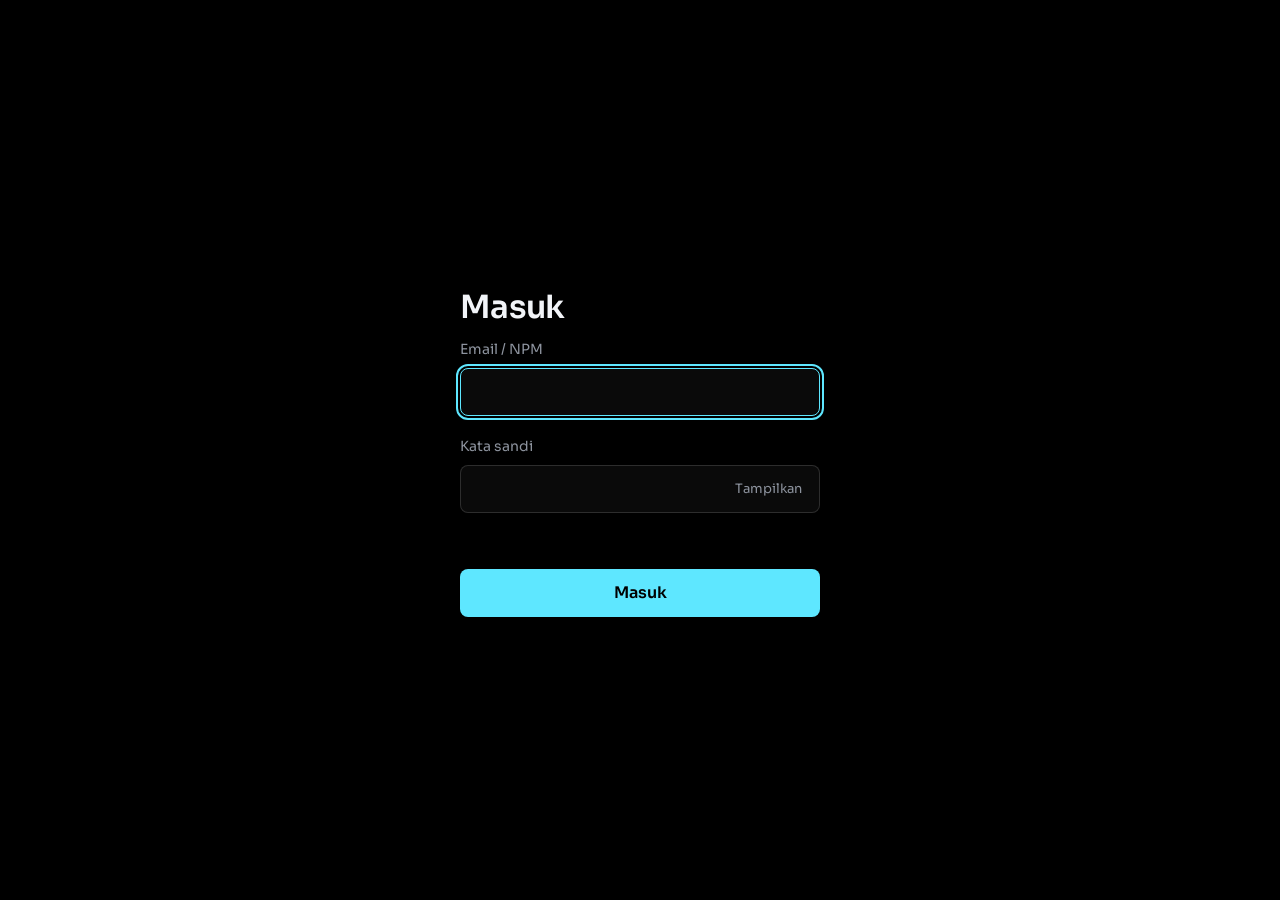
<file: src/main/resources/static/users/index.html>
<!DOCTYPE html>
<html lang="id">
<head>
  <meta charset="UTF-8">
  <meta name="viewport" content="width=device-width, initial-scale=1">
  <title>Masuk | Peminjaman Ruangan</title>
  <link rel="preconnect" href="https://fonts.googleapis.com">
  <link rel="preconnect" href="https://fonts.gstatic.com" crossorigin>
  <link href="https://fonts.googleapis.com/css2?family=Sora:wght@300;400;600&display=swap" rel="stylesheet">
  <link rel="stylesheet" href="css/style.css">
</head>
<body>
  <main class="shell">

    <section class="panel">
      <form id="loginForm" novalidate>
        <h1>Masuk</h1>

        <div class="field">
          <label for="username">Email / NPM</label>
          <input id="username" name="username" type="text" autocomplete="username" autofocus required>
        </div>

        <div class="field">
          <label for="password">Kata sandi</label>
          <div class="pass">
            <input id="password" name="password" type="password" autocomplete="current-password" required>
            <button type="button" id="togglePass" class="ghost" aria-pressed="false">Tampilkan</button>
          </div>
        </div>

        <p id="error" class="error" role="alert"></p>

        <button type="submit" class="primary" id="submitBtn">Masuk</button>
      </form>
    </section>
  </main>

  <script src="js/config.js"></script>
  <script src="js/api-client.js"></script>
  <script src="js/auth-service.js"></script>
  <script src="js/api.js"></script>
  <script src="js/auth.js"></script>
</body>
</html>
</file>
<file: src/main/resources/static/users/css/style.css>
:root {
  --bg: #000;
  --panel: rgba(255, 255, 255, 0.04);
  --line: rgba(255, 255, 255, 0.14);
  --text: #f2f4f8;
  --muted: #8d939e;
  --accent: #5ee7ff;
  --font: "Sora", system-ui, -apple-system, "Segoe UI", sans-serif;
}

* { box-sizing: border-box; }

body {
  margin: 0;
  min-height: 100vh;
  background: var(--bg);
  color: var(--text);
  font-family: var(--font);
  font-weight: 400;
  line-height: 1.5;
}

.shell {
  display: grid;
  grid-template-columns: 1fr;
  min-height: 100vh;
}
/* Sisi kanan: form */
.panel {
  display: flex;
  align-items: center;
  justify-content: center;
  padding: 32px;
}

form { width: 100%; max-width: 360px; }

h1 {
  margin: 0 0 8px;
  font-size: 2rem;
  font-weight: 600;
  letter-spacing: -0.02em;
}

.lead { margin: 0 0 32px; color: var(--muted); font-weight: 300; }

.field { margin-bottom: 20px; }
.field label { display: block; margin-bottom: 8px; color: var(--muted); font-size: 0.875rem; }

input {
  width: 100%;
  height: 48px;
  padding: 0 14px;
  background: var(--panel);
  border: 1px solid var(--line);
  border-radius: 8px;
  color: var(--text);
  font: inherit;
  transition: border-color 0.15s;
}
input:focus-visible { outline: 2px solid var(--accent); outline-offset: 2px; border-color: var(--accent); }

.pass { position: relative; }
.pass input { padding-right: 104px; }

.ghost {
  position: absolute;
  top: 6px;
  right: 6px;
  height: 36px;
  padding: 0 12px;
  background: transparent;
  border: 0;
  border-radius: 6px;
  color: var(--muted);
  font: inherit;
  font-size: 0.8125rem;
  cursor: pointer;
}
.ghost:hover { color: var(--text); }
.ghost:focus-visible { outline: 2px solid var(--accent); }

.error { min-height: 1.5rem; margin: 0 0 12px; color: #ff8a95; font-size: 0.875rem; }

.primary {
  width: 100%;
  height: 48px;
  background: var(--accent);
  border: 0;
  border-radius: 8px;
  color: #000;
  font: inherit;
  font-weight: 600;
  cursor: pointer;
  transition: filter 0.15s;
}
.primary:hover { filter: brightness(1.1); }
.primary:focus-visible { outline: 2px solid var(--text); outline-offset: 3px; }
.primary:disabled { opacity: 0.6; cursor: wait; }

.demo { margin: 24px 0 0; color: var(--muted); font-size: 0.8125rem; }
.demo code { color: var(--text); }

@media (max-width: 860px) {
  .shell { grid-template-columns: 1fr; }
  .panel { align-items: flex-start; padding-top: 40px; }
}
</file>
